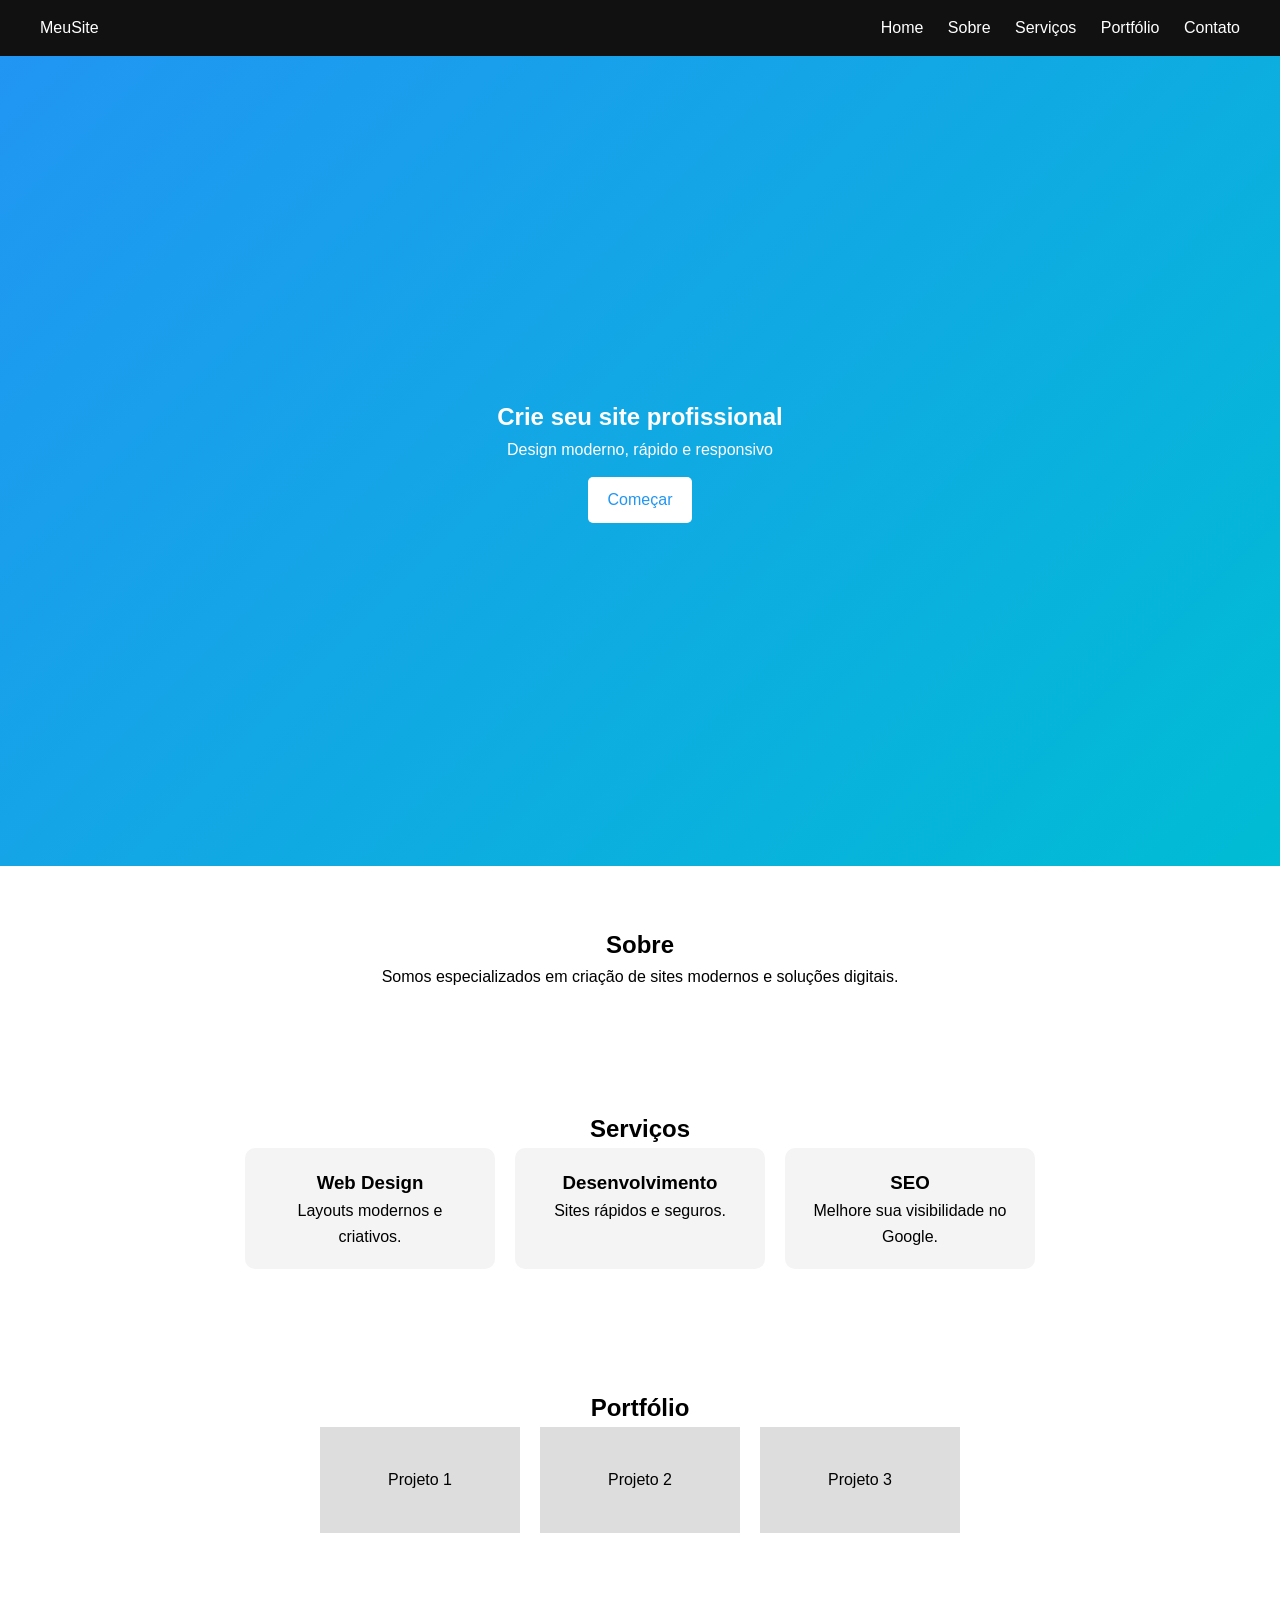
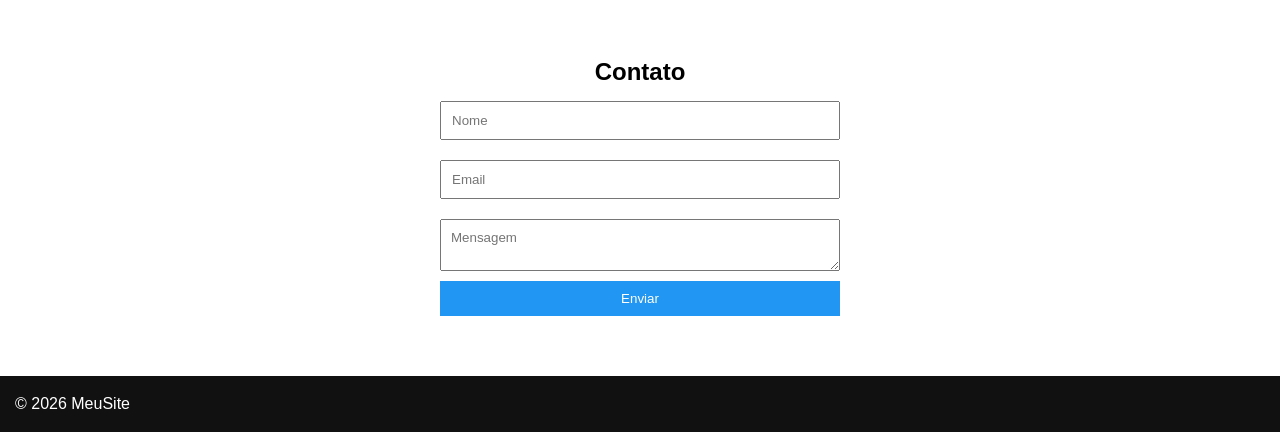
<file: index.html>
<!DOCTYPE html>
<html lang="pt-br">
<head>
  <meta charset="UTF-8">
  <meta name="viewport" content="width=device-width, initial-scale=1.0">
  <title>Meu Site Profissional</title>
  <link rel="stylesheet" href="style.css">
</head>
<body>

<header>
  <div class="logo">MeuSite</div>
  <nav>
    <a href="#home">Home</a>
    <a href="#sobre">Sobre</a>
    <a href="#servicos">Serviços</a>
    <a href="#portfolio">Portfólio</a>
    <a href="#contato">Contato</a>
  </nav>
</header>

<section id="home" class="hero">
  <h1>Crie seu site profissional</h1>
  <p>Design moderno, rápido e responsivo</p>
  <a href="#contato" class="btn">Começar</a>
</section>

<section id="sobre">
  <h2>Sobre</h2>
  <p>Somos especializados em criação de sites modernos e soluções digitais.</p>
</section>

<section id="servicos">
  <h2>Serviços</h2>
  <div class="cards">
    <div class="card">
      <h3>Web Design</h3>
      <p>Layouts modernos e criativos.</p>
    </div>
    <div class="card">
      <h3>Desenvolvimento</h3>
      <p>Sites rápidos e seguros.</p>
    </div>
    <div class="card">
      <h3>SEO</h3>
      <p>Melhore sua visibilidade no Google.</p>
    </div>
  </div>
</section>

<section id="portfolio">
  <h2>Portfólio</h2>
  <div class="grid">
    <div class="item">Projeto 1</div>
    <div class="item">Projeto 2</div>
    <div class="item">Projeto 3</div>
  </div>
</section>

<section id="contato">
  <h2>Contato</h2>
  <form>
    <input type="text" placeholder="Nome" required>
    <input type="email" placeholder="Email" required>
    <textarea placeholder="Mensagem"></textarea>
    <button type="submit">Enviar</button>
  </form>
</section>

<footer>
  <p>© 2026 MeuSite</p>
</footer>

</body>
</html>
</file>
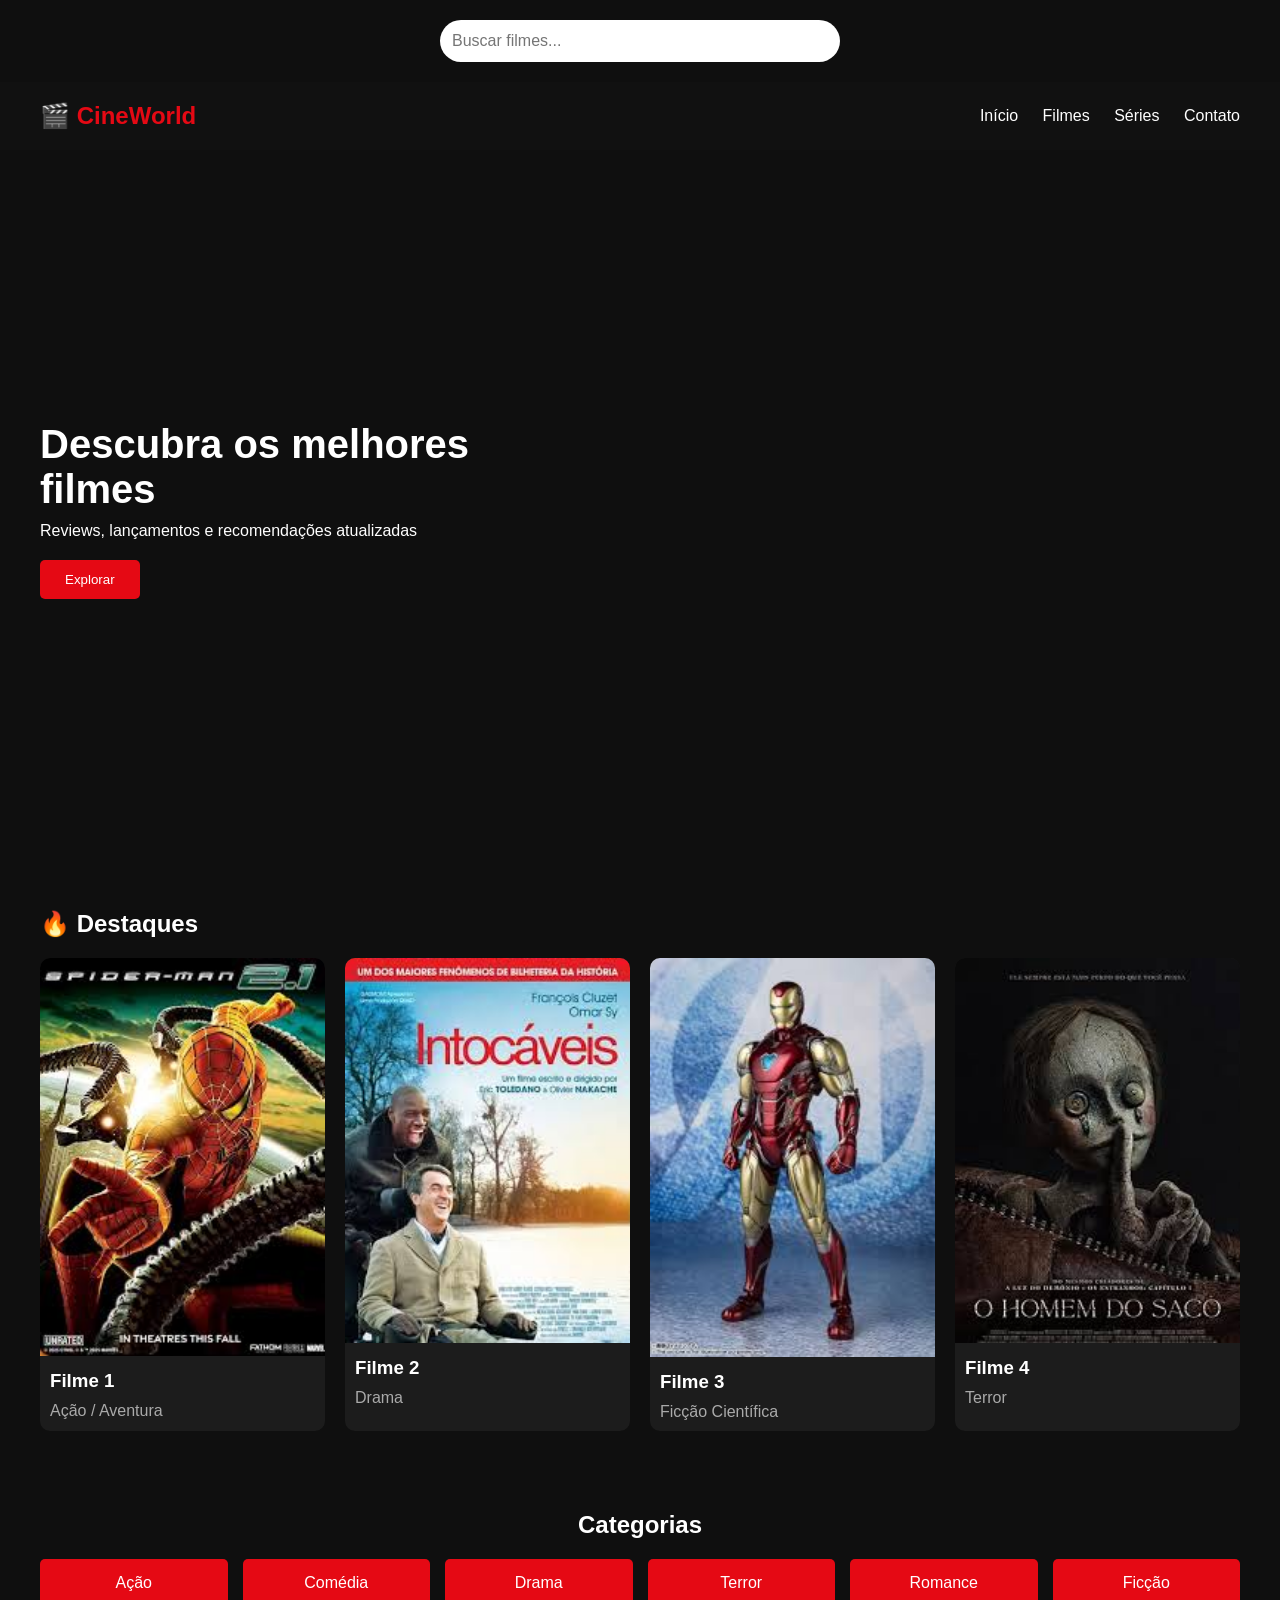
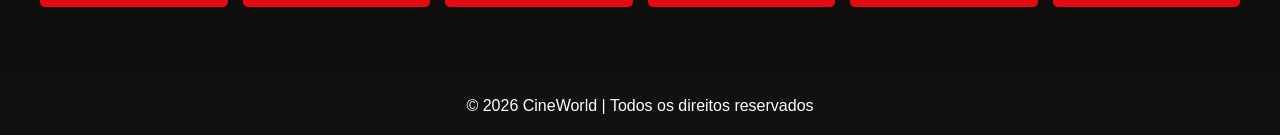
<file: projeto site filmes/index.html>
<!DOCTYPE html>
<html lang="pt-BR">
<head>
  <meta charset="UTF-8">
  <meta name="viewport" content="width=device-width, initial-scale=1.0">
  <title>CineWorld</title>
  <link rel="stylesheet" href="style.css">
  <div class="search-box">
  <input type="text" id="searchInput" placeholder="Buscar filmes...">
</div>
</head>
<body>

<header>
  <div class="logo">🎬 CineWorld</div>
  <nav>
    <a href="#">Início</a>
    <a href="#">Filmes</a>
    <a href="#">Séries</a>
    <a href="#">Contato</a>
  </nav>
</header>

<section class="hero">
  <div class="hero-text">
    <h1>Descubra os melhores filmes</h1>
    <p>Reviews, lançamentos e recomendações atualizadas</p>
    <button>Explorar</button>
  </div>
</section>

<section class="filmes">
  <h2>🔥 Destaques</h2>

  <div class="grid">

    <div class="card">
      <img src="aranha.jpg.jpg" alt="Minha imagem">
      <h3>Filme 1</h3>
      <p>Ação / Aventura</p>
    </div>

    <div class="card">
      <img src="drama.jpg.jpg" alt="Descrição da imagem">
      <h3>Filme 2</h3>
      <p>Drama</p>
    </div>

    <div class="card">
      <img src="download.jpg" alt="Filme">
      <h3>Filme 3</h3>
      <p>Ficção Científica</p>
    </div>

    <div class="card">
      <img src="terror4.jpg.jpg" alt="Filme">
      <h3>Filme 4</h3>
      <p>Terror</p>
    </div>

  </div>
</section>

<section class="categorias">
  <h2> Categorias</h2>
  <div class="categorias-grid">
    <div>Ação</div>
    <div>Comédia</div>
    <div>Drama</div>
    <div>Terror</div>
    <div>Romance</div>
    <div>Ficção</div>
  </div>
</section>

<footer>
  <p>© 2026 CineWorld | Todos os direitos reservados</p>
</footer>

</body>
</html>
</file>
<file: style.css>
* {
  margin: 0;
  padding: 0;
  box-sizing: border-box;
  font-family: Arial, sans-serif;
}

body {
  line-height: 1.6;
}

/* HEADER */
header {
  display: flex;
  justify-content: space-between;
  align-items: center;
  background: #111;
  color: #fff;
  padding: 15px 40px;
}

nav a {
  color: #fff;
  margin-left: 20px;
  text-decoration: none;
}

/* HERO */
.hero {
  height: 90vh;
  background: linear-gradient(135deg, #2196f3, #00bcd4);
  color: white;
  display: flex;
  flex-direction: column;
  justify-content: center;
  align-items: center;
}

.btn {
  margin-top: 15px;
  padding: 10px 20px;
  background: white;
  color: #2196f3;
  text-decoration: none;
  border-radius: 5px;
}

/* SEÇÕES */
section {
  padding: 60px 20px;
  text-align: center;
}

/* CARDS */
.cards {
  display: flex;
  gap: 20px;
  justify-content: center;
  flex-wrap: wrap;
}

.card {
  background: #f4f4f4;
  padding: 20px;
  width: 250px;
  border-radius: 10px;
}

/* PORTFÓLIO */
.grid {
  display: flex;
  gap: 20px;
  justify-content: center;
  flex-wrap: wrap;
}

.item {
  background: #ddd;
  padding: 40px;
  width: 200px;
}

/* FORM */
form {
  max-width: 400px;
  margin: auto;
  display: flex;
  flex-direction: column;
}

form input, form textarea {
  margin: 10px 0;
  padding: 10px;
}

form button {
  padding: 10px;
  border: none;
  background: #2196f3;
  color: white;
  cursor: pointer;
}

/* FOOTER */
footer {
  background: #111;
  color: white;
  padding: 15px;
}

/* RESPONSIVO */
@media (max-width: 768px) {
  header {
    flex-direction: column;
  }

  nav {
    margin-top: 10px;
  }

  .hero {
    text-align: center;
    padding: 20px;
  }
}
</file>
<file: projeto site filmes/style.css>
* {
  margin: 0;
  padding: 0;
  box-sizing: border-box;
  font-family: 'Arial', sans-serif;
}

body {
  background-color: #0f0f0f;
  color: #fff;
}

/* HEADER */
header {
  display: flex;
  justify-content: space-between;
  align-items: center;
  padding: 20px 40px;
  background-color: #111;
}

.logo {
  font-size: 24px;
  font-weight: bold;
  color: #e50914;
}

nav a {
  color: #fff;
  margin-left: 20px;
  text-decoration: none;
  transition: 0.3s;
}

nav a:hover {
  color: #e50914;
}

/* HERO */
.hero {
  height: 80vh;
  background: url('https://via.placeholder.com/1200x600') no-repeat center;
  background-size: cover;
  display: flex;
  align-items: center;
  padding: 40px;
}

.hero-text {
  max-width: 500px;
}

.hero-text h1 {
  font-size: 40px;
  margin-bottom: 10px;
}

.hero-text p {
  margin-bottom: 20px;
}

.hero-text button {
  padding: 12px 25px;
  border: none;
  background-color: #e50914;
  color: white;
  cursor: pointer;
  border-radius: 5px;
}

/* FILMES */
.filmes {
  padding: 40px;
}

.filmes h2 {
  margin-bottom: 20px;
}

.grid {
  display: grid;
  grid-template-columns: repeat(auto-fit, minmax(200px, 1fr));
  gap: 20px;
}

.card {
  background-color: #1c1c1c;
  border-radius: 10px;
  overflow: hidden;
  transition: transform 0.3s;
}

.card img {
  width: 100%;
}

.card h3 {
  padding: 10px;
}

.card p {
  padding: 0 10px 10px;
  color: #aaa;
}

.card:hover {
  transform: scale(1.05);
}

/* CATEGORIAS */
.categorias {
  padding: 40px;
  text-align: center;
}

.categorias-grid {
  display: grid;
  grid-template-columns: repeat(auto-fit, minmax(120px, 1fr));
  gap: 15px;
  margin-top: 20px;
}

.categorias-grid div {
  background-color: #e50914;
  padding: 15px;
  border-radius: 5px;
  cursor: pointer;
}

/* FOOTER */
footer {
  background-color: #111;
  text-align: center;
  padding: 20px;
  margin-top: 30px;
}
.search-box {
  padding: 20px;
  text-align: center;
}

.search-box input {
  width: 60%;
  max-width: 400px;
  padding: 12px;
  border-radius: 25px;
  border: none;
  outline: none;
  font-size: 16px;
}
</file>
